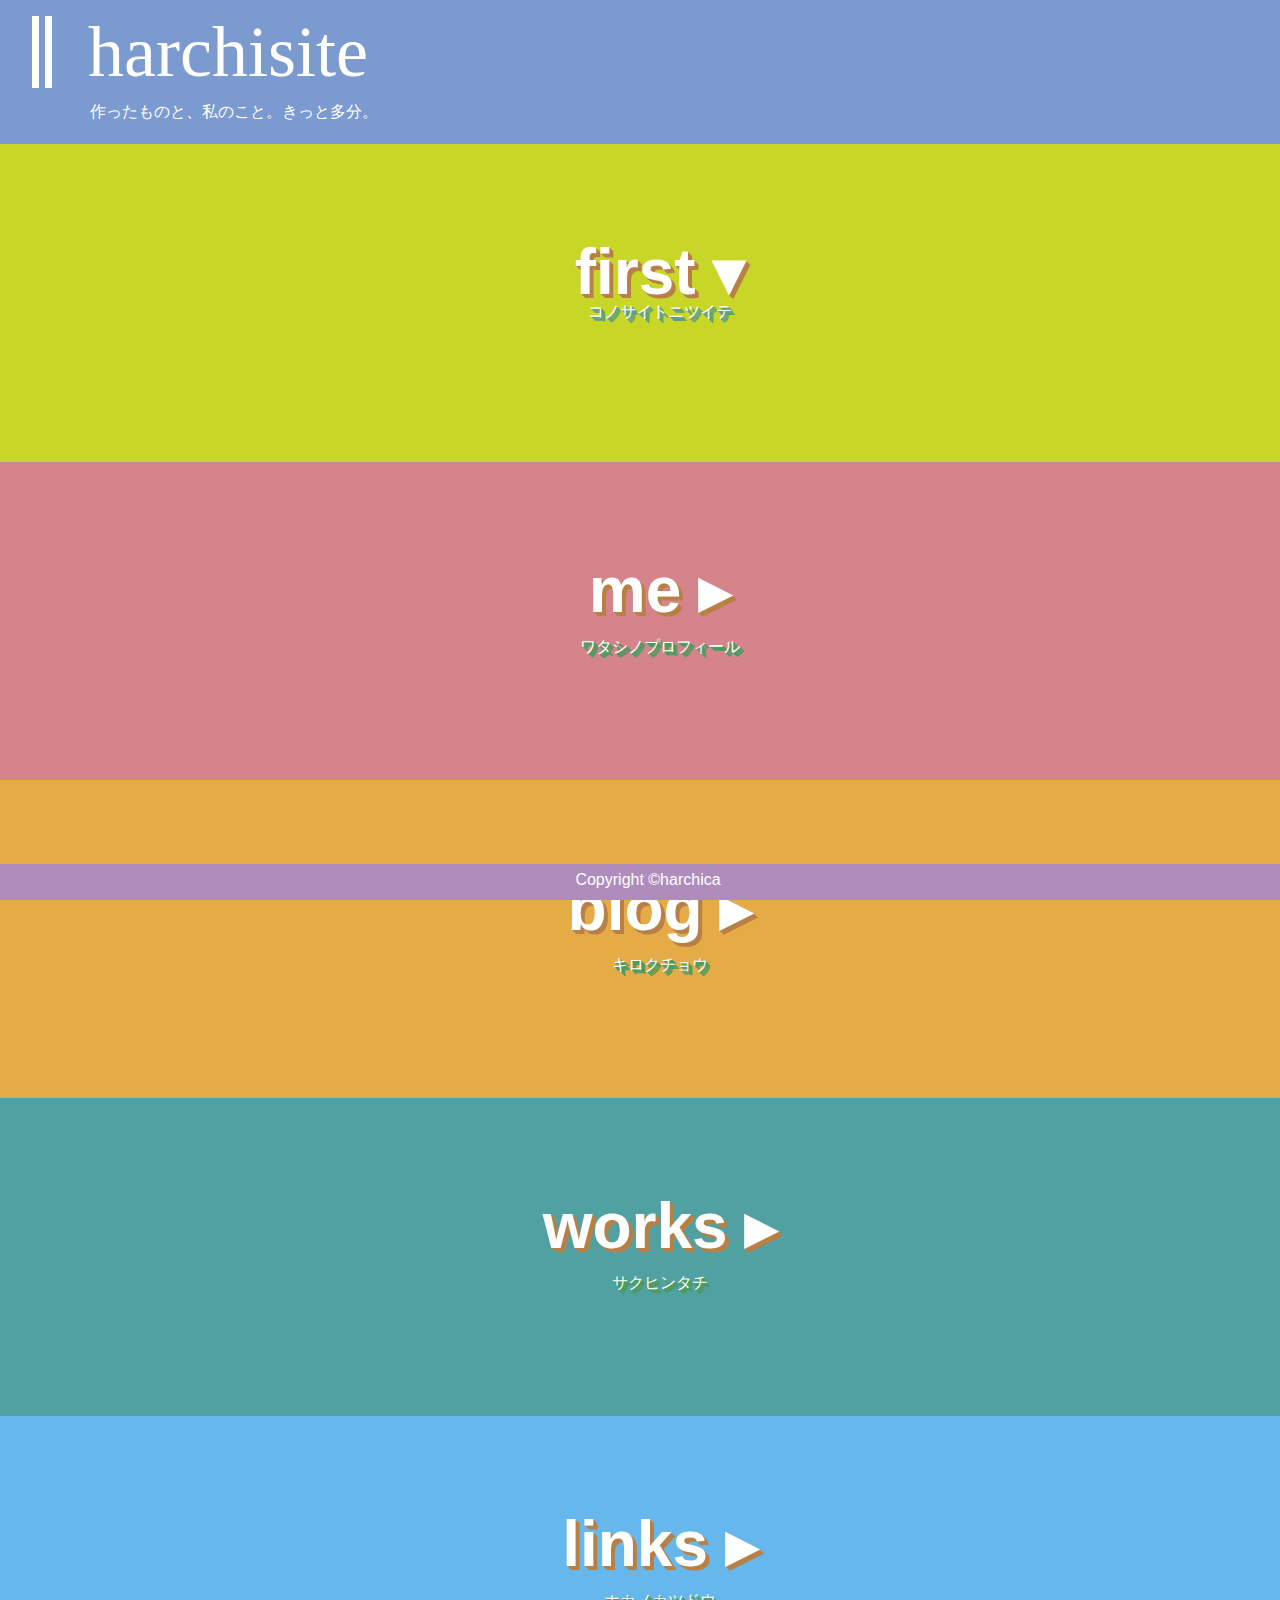
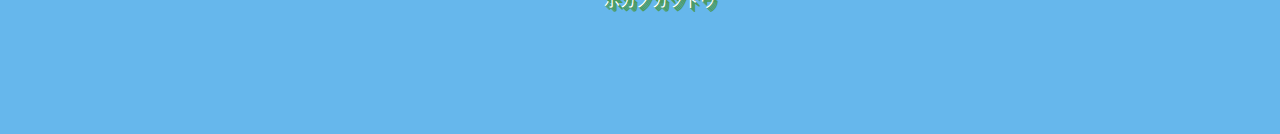
<file: index.html>
<html>
  <head>
    <meta charset="UTF-8">
    <title>harchistite</title>
    <link href="css/reset.css" rel="stylesheet" type="text/css">
    <link href="css/style.css" rel="stylesheet" type="text/css">
    <link href="css/index_style.css" rel="stylesheet" type="text/css">
    <script type="text/javascript" src="js/jquery.js"></script>
    <script type="text/javascript" src="js/extension.js"></script>
  </head>
  <body>
    <header>
      <div class="vaner">
        harchisite
      </div>
      <div class="vaner_cap">
        <caption>作ったものと、私のこと。きっと多分。</caption>
      </div>
    </header>
    <div class="navigation">
      <ul id="nav">
        <li id="fake">
          <a><span id="first">first ▾<br /><span class="page_cap">コノサイトニツイテ</span></span></a><br />
          <div id="hidden_cap">
            <caption>
            <span class="caption">caption</span><br />
            <p>
              基本一次創作サイト。<br />
              私と上記以外の作品はこちらのサイトに。<br />
              カメラ作品は<a href="https://chimom-folio.tumblr.com/">Tumblr</a>、コーディングはGithubに置いてます。<br />
              よろしくお願いします。
            </p>
            <span id="reduction">modosu▴</span>
          </caption>
          </div>
        </li>
        <li id="me"><a href="me.html"><span>me ▸</span><br /><span class="page_cap">ワタシノプロフィール</span></a></li>
        <li id="blog"><a href="blog.html"><span>blog ▸</span><br /><span class="page_cap">キロクチョウ</span></a></li>
        <li id="works"><a href="works.html"><span>works ▸</span><br /><span class="page_cap">サクヒンタチ</span></a></li>
        <li id="links"><a href="links.html" ><span>links ▸</span><br /><span class="page_cap">ホカノカツドウ</span></a></li>
      </ul>
    </div>
    </div>
    <footer>
      Copyright &copy;harchica
    </footer>
  </body>
</html>
</file>
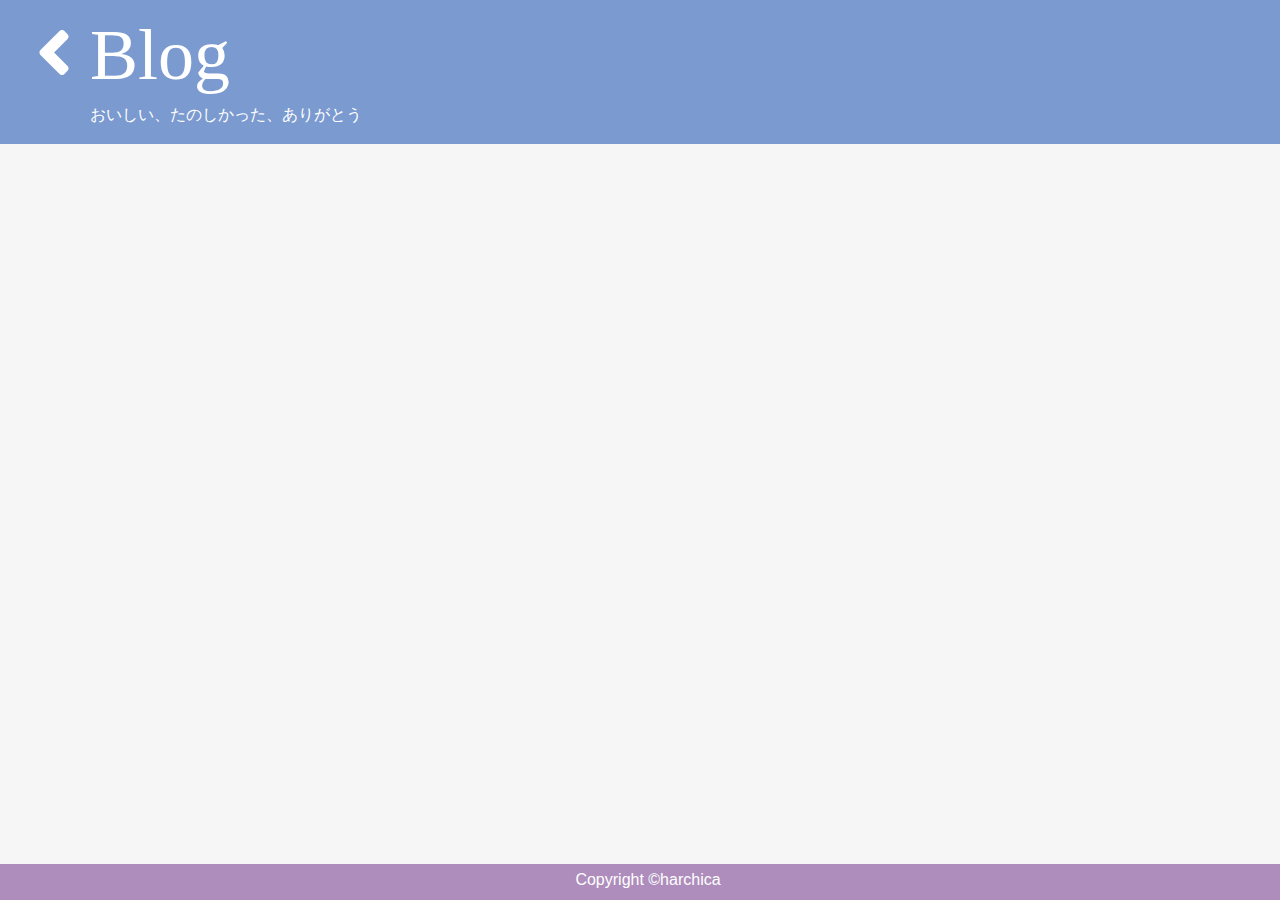
<file: blog.html>
<html>
  <head>
    <meta charset="UTF-8">
    <title>harchistite</title>
    <link href="https://use.fontawesome.com/releases/v5.0.6/css/all.css" rel="stylesheet">
    <link href="css/reset.css" rel="stylesheet" type="text/css">
    <link href="css/style.css" rel="stylesheet" type="text/css">
    <link href="css/blog.css" rel="stylesheet" type="text/css">
    <script type="text/javascript" src="js/jquery.js"></script>
    <script type="text/javascript" src="js/extension.js"></script>
  </head>
  <body>
    <header>
      <div class="vaner">
        <a href="index.html"><i class="fas fa-angle-left"></i></a>
        Blog
      </div>
      <div class="vaner_cap">
        <caption>おいしい、たのしかった、ありがとう</caption>
      </div>
    </header>



    <footer>
      Copyright &copy;harchica
    </footer>
  </body>
</html>
</file>
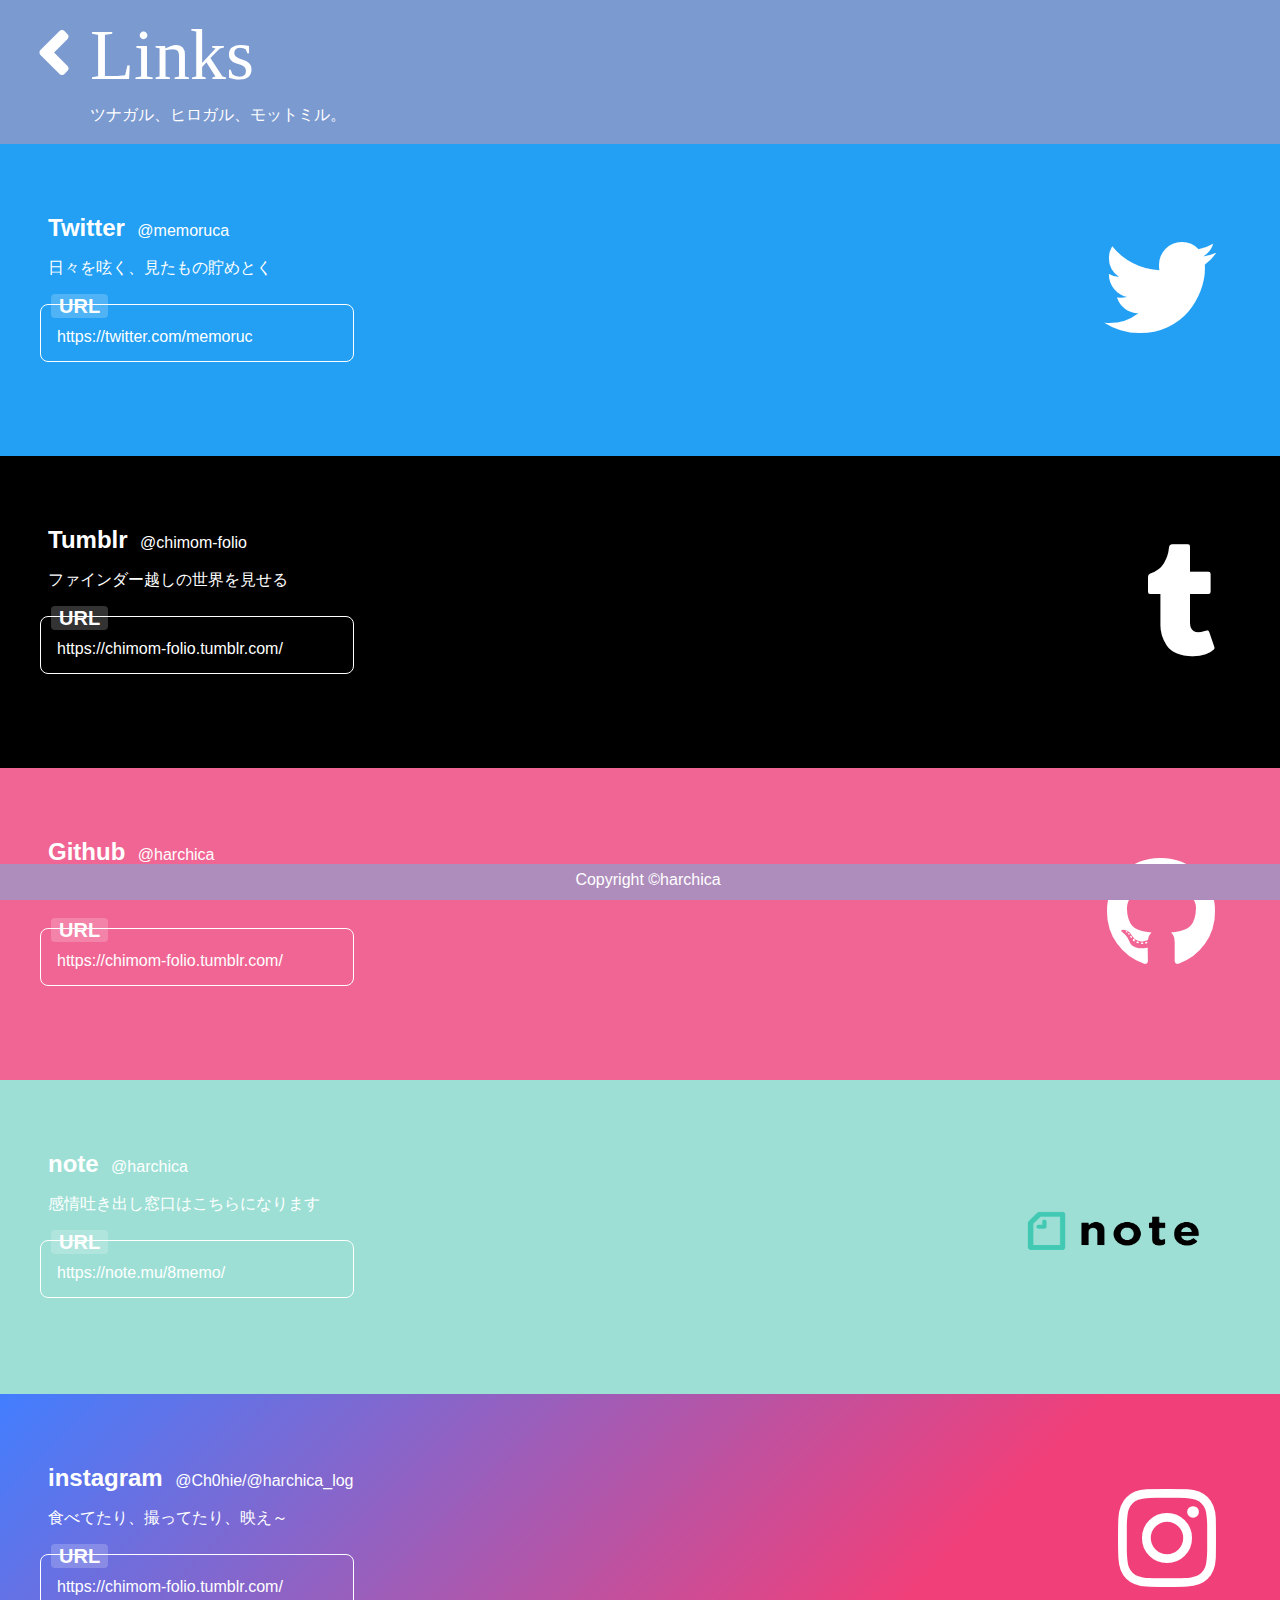
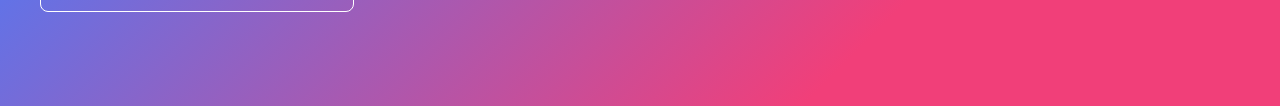
<file: links.html>
<html>
  <head>
    <meta charset="UTF-8">
    <title>harchistite</title>
    <link href="https://use.fontawesome.com/releases/v5.0.6/css/all.css" rel="stylesheet">
    <link href="css/reset.css" rel="stylesheet" type="text/css">
    <link href="css/style.css" rel="stylesheet" type="text/css">
    <link href="css/links.css" rel="stylesheet" type="text/css">
    <script type="text/javascript" src="js/jquery.js"></script>
    <script type="text/javascript" src="js/extension.js"></script>
  </head>
  <body>
    <header>
      <div class="vaner">
        <a href="index.html"><i class="fas fa-angle-left"></i></a>
        Links
      </div>
      <div class="vaner_cap">
        <caption>ツナガル、ヒロガル、モットミル。</caption>
      </div>
    </header>

    <div class="twitter">
      <div class="icon">
        <i class="fab fa-twitter"></i>
      </div>
      <span class="head">Twitter</span>
      @memoruca<br />
      <p class="cap">
        日々を呟く、見たもの貯めとく
        <div class="box26">
          <span class="box-title">URL</span>
          <p>https://twitter.com/memoruc</p>
        </div>
      </p>
    </div>

    <div class="tumblr">
      <div class="icon">
        <i class="fab fa-tumblr"></i>
      </div>
      <span class="head">Tumblr</span>
      @chimom-folio<br />
      <p class="cap">
        ファインダー越しの世界を見せる<br />
      <div class="box26">
        <span class="box-title">URL</span>
        <p>https://chimom-folio.tumblr.com/</p>
      </div>
      </p>
    </div>

    <div class="github">
      <div class="icon">
        <i class="fab fa-github"></i>
      </div>
      <span class="head">Github</span>
      @harchica<br />
      <p class="cap">
        コーディング、進捗どうですか。草
        <div class="box26">
          <span class="box-title">URL</span>
          <p>https://chimom-folio.tumblr.com/</p>
        </div>
      </p>
    </div>


    <div class="note">
      <div class="icon">
        <img class="note_logo" src="img/note_logo.png">
      </div>
      <span class="head">note</span>
      @harchica<br />
      <p class="cap">
        感情吐き出し窓口はこちらになります
        <div class="box26">
          <span class="box-title">URL</span>
          <p>https://note.mu/8memo/</p>
        </div>
      </p>
    </div>


    <div class="instagram">
      <div class="icon">
        <i class="fab fa-instagram"></i>
      </div>
      <span class="head">instagram</span>
      @Ch0hie/@harchica_log<br />
      <p class="cap">
        食べてたり、撮ってたり、映え～
        <div class="box26">
          <span class="box-title">URL</span>
          <p>https://chimom-folio.tumblr.com/</p>
        </div>
      </p>
    </div>

    <footer>
      Copyright &copy;harchica
    </footer>
  </body>
</html>
</file>
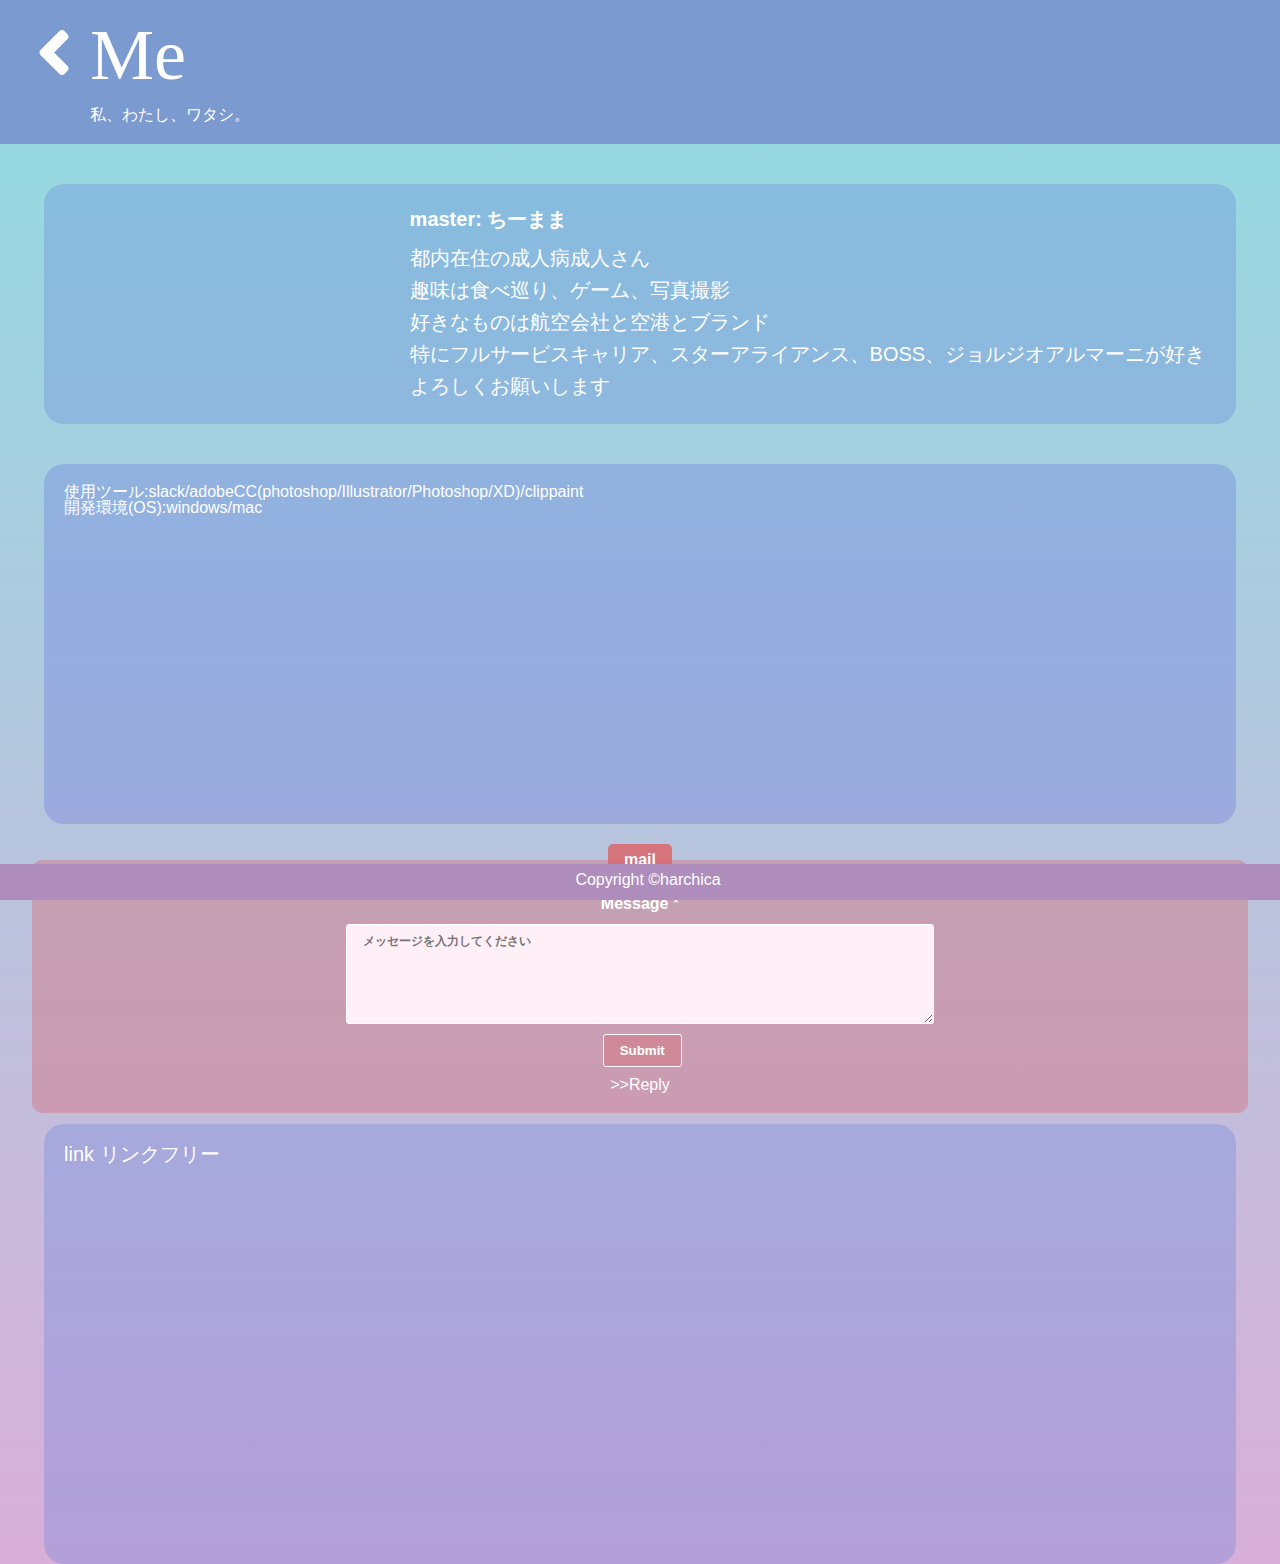
<file: me.html>
<html>
  <head>
    <meta charset="UTF-8">
    <title>harchistite</title>
    <link href="https://use.fontawesome.com/releases/v5.0.6/css/all.css" rel="stylesheet">
    <link href="css/reset.css" rel="stylesheet" type="text/css">
    <link href="css/style.css" rel="stylesheet" type="text/css">
    <link href="css/form.css" rel="stylesheet" type="text/css">
    <link href="css/me.css" rel="stylesheet" type="text/css">
    <script type="text/javascript" src="js/jquery.js"></script>
    <script type="text/javascript" src="js/extension.js"></script>
  </head>
  <body>
    <header>
      <div class="vaner">
        <a href="index.html"><i class="fas fa-angle-left"></i></a>
        Me
      </div>
      <div class="vaner_cap">
        <caption>私、わたし、ワタシ。</caption>
      </div>
    </header>

    <div class="me_contents">
      <div class="profile">
        <div class="blank1">

        </div>
        <p class="user_name">
          master: ちーまま
        </p>
        <p class="profile_cap">
          都内在住の成人病成人さん<br />
          趣味は食べ巡り、ゲーム、写真撮影<br />
          好きなものは航空会社と空港とブランド<br />
          特にフルサービスキャリア、スターアライアンス、BOSS、ジョルジオアルマーニが好き<br />
          よろしくお願いします
        </p>
      </div>

      <div class="profile_detail">

        使用ツール:slack/adobeCC(photoshop/Illustrator/Photoshop/XD)/clippaint <br />
        開発環境(OS):windows/mac
      </div>

      <div class="form">
      <form>
        <fieldset>
          <legend>mail</legend>
          <label for="field6"><span>Message <span class="required">*</span><br /></span><textarea name="field6" class="textarea-field" placeholder="メッセージを入力してください"></textarea></label>
          <label><span>&nbsp;</span><input type="submit" value="Submit" /></label>
          <a href="">>>Reply</a>
        </fieldset>
      </form>
      </div>
      <div class="memo">
      link
      リンクフリー
      </div>
    </div>
    <footer>
      Copyright &copy;harchica
    </footer>
  </body>
</html>
</file>
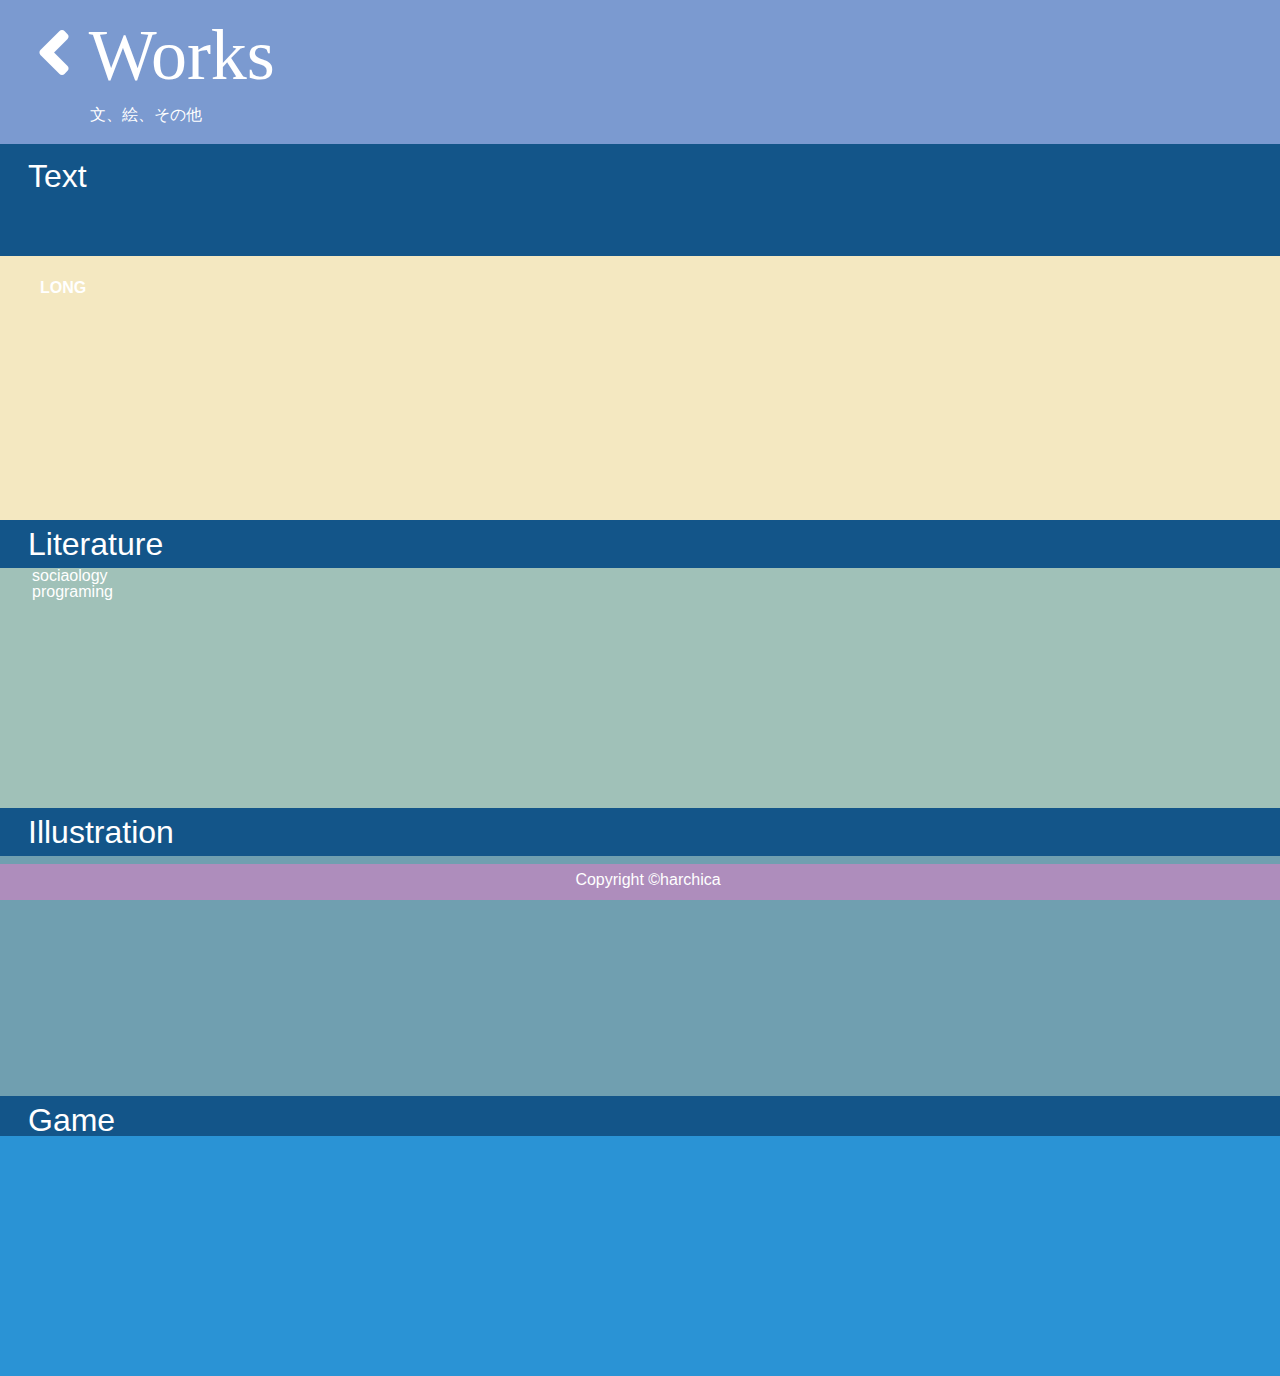
<file: works.html>
<html>
  <head>
    <meta charset="UTF-8">
    <title>harchistite</title>
    <link href="https://use.fontawesome.com/releases/v5.0.6/css/all.css" rel="stylesheet">
    <link href="css/reset.css" rel="stylesheet" type="text/css">
    <link href="css/style.css" rel="stylesheet" type="text/css">
    <link href="css/works.css" rel="stylesheet" type="text/css">
    <script type="text/javascript" src="js/jquery.js"></script>
    <script type="text/javascript" src="js/navigation.js"></script>
  </head>
  <body>
    <header>
      <div class="vaner">
        <a href="index.html"><i class="fas fa-angle-left"></i></a>
        Works
      </div>
      <div class="vaner_cap">
        <caption>文、絵、その他</caption>
      </div>
    </header>
    <div class="contents">
      <div class="heading_div">
        <span class="heading">Text</span>
        <div class="text_list">
        <nav>
          <ul>
          <li class="long">long</li>
          <li class="short">
            short
          </li>
          <li class="etc">
            etc
          </li>
           <li class="slide"></li>
        </ul>
      </nav>
        </div>
      </div>

      <div class="long_text">
      <span class="text_index">LONG</span>

      </div>
      <div class="short_text">

      </div>
      <div class="etc_text">

      </div>
      <span class="heading">Literature</span>
      <div class="literature">
        <div class="sociaology">
          <span class="literature_index">sociaology</span>
        </div>
        <div class="programing">
            <span class="literature_index">programing</span>
        </div>
    </div>
    <span class="heading">Illustration</span>
    <div class="illustration">

    </div>
    <span class="heading">Game</span>
    <div class="game">

    </div>
    <footer>
      Copyright &copy;harchica
    </footer>
  </body>
</html>
</file>
<file: css/style.css>
body{
  @charset "utf-8";
  font-family: Verdana, 游ゴシック体, 'Yu Gothic', YuGothic, 'ヒラギノ角ゴシック Pro', 'Hiragino Kaku Gothic Pro', メイリオ, Meiryo, Osaka, 'ＭＳ Ｐゴシック', 'MS PGothic', sans-serif;
  height: 100%;
  width: 100%;
  background-color: #f6f6f6;
  margin:0;
	padding:0;
}

header{
  height: 128px;
  background-color: #7b9ad0;
  color: white;
  padding: 16px 16px 0px 32px;
}



caption{
  text-align: center;
  font-size: 16px;
}

footer{
  position: fixed;
  bottom: 0;
  width: 100%;
  height: 20px;
  margin: 0px auto;
  text-align: center;
  color: white;
  padding: 8px;
  margin: 0px  8px 0px 0px;
  background-color: #ae8dbc;
}


/*header*/
.vaner{
  width: 320px;
  font-size: 72px;
  font-family: fantasy;
  padding: 0em 0em 0em 0.5em;
  margin-bottom: 8px;
  border-left: double 4px white;
  border-left-width: 20px;
}

.vaner_cap{
  width: 320px;
  font-size: 16px;
  padding: 8px;
  padding-left: 58px;
}

/*navigation*/
.navigation{
  width: 100%;
  height: 80%;
  background-color: #fff;
  font-size: 64px;
}

#nav {
  width: 100%;
  list-style: none;
  overflow: hidden;

}

#nav li {
  color: #fff;
  font-weight: bold;
  width: 100%;
  height: 200px;
  text-align: center;
  float: left;
  line-height: 40px;
  padding: 108px 20px 10px 20px;

}

#nav li a {
  color: #fff;
  text-decoration: none;
}

.page_cap{
  font-size: 16px;
  font-weight: lighter;
  text-align: center;

}

#fake{
    margin: 0 auto;
    background-color: #c8d627;
}

#me{
  background-color: #d5848b;
}

 #blog{
  background-color: #e5ab47;
}

 #works{
  background-color: #51a1a2;
}

 #links{
  background-color: #66b7ec;
  border-style: none;
}

div .caption{
  text-align: center;
  font-weight: bold;
}

#hidden_cap{
  text-align: left;
  color: white;
  width: 80%;
  font-size: 16px;
  line-height: 1.5;
  padding: 40px;
  box-shadow: 0px 0px 0px 10px #c8d627;
  border: dashed 2px white;
  margin: 0 auto;
}

#hidden_cap p{
  margin: 0 auto;
}

#reduction{
  text-align: right;
  font-weight: bold;

}

/*contents*/
.content{
  width:80%;
  margin: 0 auto;
  padding: 16px;
}

p{line-height: 150%;}
</file>
<file: css/index_style.css>
/*a-link style*/
a {
 /*font:bold 5.0vw/1.6 'Signika', sans-serif;*/
 user-select:none;
}

a span { display:inline-block; animation:float .2s ease-in-out infinite; }
 @keyframes float {
  0%,100%{ transform:none; }
  33%{ transform:translateY(0px) rotate(0deg); }
  66%{ transform:translateY(0px) rotate(0deg); }
}
a:hover span { animation:bounce .6s; }
@keyframes bounce {
  0%,100%{ transform:translate(0); }
  25%{ transform:rotateX(20deg) translateY(2px) rotate(-3deg); }
  50%{ transform:translateY(-20px) rotate(3deg) scale(1.1);  }
}

span:nth-child(4n) { color:white; text-shadow:1px 1px hsl(50, 75%, 45%), 2px 2px hsl(50, 45%, 45%), 3px 3px hsl(50, 45%, 45%), 4px 4px hsl(50, 75%, 45%); }
span:nth-child(4n-1) { color:white; text-shadow:1px 1px hsl(135, 35%, 45%), 2px 2px hsl(135, 35%, 45%), 3px 3px hsl(135, 35%, 45%), 4px 4px hsl(135, 35%, 45%); }
span:nth-child(4n-2) { color:white; text-shadow:1px 1px hsl(155, 25%, 50%), 2px 2px hsl(155, 25%, 50%), 3px 3px hsl(155, 25%, 50%), 4px 4px hsl(140, 25%, 50%); }
span:nth-child(4n-3) { color:white; text-shadow:1px 1px hsl(30, 45%, 50%), 2px 2px hsl(30, 45%, 50%), 3px 3px hsl(30, 45%, 50%), 4px 4px hsl(30, 45%, 50%); }

a span:nth-child(0){ animation-delay:.03s; }
a span:nth-child(1){ animation-delay:.05s; }
a span:nth-child(2){ animation-delay:.05s; }
a span:nth-child(3){ animation-delay:.1s; }
a span:nth-child(4){ animation-delay:.15s; }
a span:nth-child(5){ animation-delay:.2s; }
a span:nth-child(6){ animation-delay:.25s; }
a span:nth-child(7){ animation-delay:.3s; }
a span:nth-child(8){ animation-delay:.35s; }
a span:nth-child(9){ animation-delay:.4s; }
a span:nth-child(10){ animation-delay:.45s; }
a span:nth-child(11){ animation-delay:.5s; }
a span:nth-child(12){ animation-delay:.55s; }
a span:nth-child(13){ animation-delay:.6s; }
a span:nth-child(14){ animation-delay:.65s; }

span.caption{
  padding-bottom: 12px;
  margin-bottom: 12px;
}
</file>
<file: css/blog.css>
*{
  color: white;
}
a{

  text-decoration: none;
}

.vaner{
  border: none;
  padding-left: 4px;
}
</file>
<file: css/links.css>
*{
  color: white;
}
a{

  text-decoration: none;
}

.vaner{
  border: none;
  padding-left: 4px;
}

.icon{
  float: right;
  padding: 16px;
  padding-right: 32px;
}

.cap{
  padding: 0px 8px 8px 32px;
  font-weight: lighter;
}

.head{
  font-weight: bold;
  font-size: 24px;
  padding: 16px 8px 8px 32px;
}

/*Twitter*/
.twitter{
  background-color: #23a0f3;
  height: 224px;
  padding: 72px 32px 16px 16px;
}


.fa-twitter{
  font-size: 112px;
}

/**Tumbrl*/
.tumblr{
  background-color: #000;
  height: 224px;
  padding: 72px 32px 16px 16px;
}

.fa-tumblr{
    font-size: 112px;
}

.cap{
  padding: 16px 8px 8px 32px;
  font-weight: lighter;
}

.box26 {
    height:40px;
    width: 280px;
    position: relative;
    margin: 16px;
    margin-left:24px;
    padding: 0.5em 1em;
    border: solid 1px #fff;
    border-radius: 8px;
}
.box26 .box-title {
    position: absolute;
    display: inline-block;
    top: -13px;
    left: 10px;
    padding: 2px 8px;
    margin-top: 2px;
    line-height: 1;
    font-size: 20px;
    background: rgba(255,255,255,0.2);
    color: #fff;
    font-weight: bold;
    border-radius:  4px;
}
.box26 p {
    margin: 0;
    padding: 0;
    padding-top: 12px;
}

/*github*/
.github{
  background-color: #f06594;
  height: 224px;
  padding: 72px 32px 16px 16px;
}

.fa-github{
  background-color:  #ff;
  font-size: 112px;
}

/*note*/
.note{
  background-color: rgba(67,200,179,0.5);
  height: 226px;
  padding: 72px 24px 16px 16px;
}

.note_logo{
  width: 220px;
  height: 126px;
}

/*instagram*/
.instagram{
  vertical-align: middle;/*垂直中央に*/
  background: -webkit-linear-gradient(135deg, #427eff 0%, #f13f79 70%) no-repeat;
  background: linear-gradient(135deg, #427eff 0%, #f13f79 70%) no-repeat;/*グラデーション①*/
  overflow: hidden;/*はみ出た部分を隠す*/
  height: 224px;
  padding: 72px 32px 16px 16px;
}


.fa-instagram{
  font-size: 112px;
}
</file>
<file: css/form.css>
.form{
    width:95%;
    height: 240px;
    margin: 0 auto;
    margin-top: 20px;
}
.form label{
    display:block;
    margin-bottom: 10px;
}
.form label > span{
    text-align: center;
    font-weight: bold;
    font-size: 16px;
    padding-bottom: 24px;
}
.form fieldset{
    border-radius: 10px;
    -webkit-border-radius: 10px;
    -moz-border-radius: 10px;
    margin: 0 auto;
    text-align: center;
    margin: 0px 0px 10px 0px;
    /*border: 1px solid white;*/
    padding: 20px;
    background-color: rgba(216,108,114,0.4);
}
.form fieldset legend{
/*    border-top: 1px solid white;
    border-left: 1px solid white;
    border-right: 1px solid white; */
    border-radius: 5px 5px 0px 0px;
    -webkit-border-radius: 5px 5px 0px 0px;
    -moz-border-radius: 5px 5px 0px 0px;
    padding: 8px 16px;
    font-weight: bold;
    font-size: 16px;
    background-color: rgba(216,108,114,0.9);
}

.form textarea{
    width:50%;
    height:100px;

}

.form input[type=text],
.form input[type=date],
.form input[type=datetime],
.form input[type=number],
.form input[type=search],
.form input[type=time],
.form input[type=url],
.form input[type=email],
.form select,
.form textarea{
    border-radius: 3px;
    border: 1px solid white;
    outline: none;
    padding: 8px 16px;
    margin: 0 auto;
    margin-top: 12px;
    background: #FFEFF6;
    color: black;
    font-size: 12px;
    font-weight: bolder;

}
.form  input[type=submit],
.form  input[type=button]{
    border: 1px solid white;
    padding: 8px 16px ;
    border-radius: 3px;
    border-radius: 3px;
    -webkit-border-radius: 3px;
    -moz-border-radius: 3px;
    background-color: rgba(216,108,114,0.4);
    font-weight: bold;

}

.required{

    font-weight:normal;
}
</file>
<file: css/me.css>
*{
  color: white;
}
a{

  text-decoration: none;
}

.vaner{
  border: none;
  padding-left: 4px;
}

.icon{
  float: right;
  padding: 16px;
}

.cap{
  padding: 16px 8px 8px 32px;
  font-weight: lighter;
}

.head{
  font-weight: bold;
  font-size: 24px;
  padding: 16px 8px 8px 32px;
}

.me_contents{
  background-color: #D9AFD9;
  background-image: -webkit-linear-gradient(0deg, #D9AFD9 0%, #97D9E1 100%);
  background-image: -moz-linear-gradient(0deg, #D9AFD9 0%, #97D9E1 100%);
  background-image: -o-linear-gradient(0deg, #D9AFD9 0%, #97D9E1 100%);
  background-image: linear-gradient(0deg, #D9AFD9 0%, #97D9E1 100%);
  width: 100%;
  padding-top:20px;
}

.profile{
  background-color: rgba(97,126,218,0.3);
  height:200px;
  width: 90%;
  border-radius: 20px;
  top:20px;
  margin: 0 auto;
  margin-top: 20px;
  padding: 20px;
  font-size: 20px;
}

.user_name{
  font-weight: bold;
  padding-bottom: 8px;
}

p.profile_cap {line-height: 32px;}

.blank1{
  height: 200px;
  width: 30%;
  float: left;
}

.profile:after{
  content: ".";
display: block;
height: 0;
font-size:0;
clear: both;
visibility:hidden;
}

.profile_detail{
  height: 320px;
  width: 90%;
  padding: 20px;
  background-color: rgba(97,108,225,0.3);
  margin: 0 auto;
  margin-top: 40px;
  top:20px;
  border-radius: 20px;
}

.memo{
    background-color: rgba(97,126,218,0.3);
    height:400px;
    width: 90%;
    border-radius: 20px;
    top:20px;
    margin: 0 auto;
    margin-top: 40px;
    padding: 20px;
    font-size: 20px;
}
</file>
<file: css/works.css>
*{
  color: white;
}

span{
  padding: 16px;
  margin: 16px;
}

.vaner{
  border: none;
  padding-left: 4px;
}

.icon{
  float: right;
  padding: 16px;
}

.cap{
  padding: 16px 8px 8px 32px;
  font-weight: lighter;
}

.head{
  font-weight: bold;
  font-size: 24px;
  padding: 16px 8px 8px 32px;
}

.contents{

  margin: 0 auto;
  padding-top: 16px;
  background-color: #135589;
}

.heading_div{
  height: 96px;
  background-color: #135589;
}



.heading{
  padding:20px 12px;
  font-size: 32px;
  color: #fff;

}

.long_text{
  width: 100%;
  height: 240px;
  margin: 0 auto;
  margin-bottom: 8px;
  background-color: #F4e8c1;
  padding-top: 24px;
}

.text_index{
  decoration:none;
  font-weight: bold;;
  padding-left: 24px;

}

.literature{
  width: 100%;
  height: 240px;
  margin: 0 auto;
  margin: 8px 0px;
  background-color: #a0c1b8;
}

.illustration{
  width: 100%;
  height: 240px;
  margin: 0 auto;
  margin: 8px 0px;
  background-color: #709fb0;
}

.game{
  width: 100%;
  height:240px;
  background-color: #2a93d5;
}

/*list_slider*/
a {
   color: inherit;
   text-decoration: inherit;
 }

 ::selection {
   background-color: #f7ca18;
   color: #1b1b1b;
 }
 nav {
   width: 100%;
   background-color: #135589;
   /*position: fixed;*/
   bottom: 0;
   height: 64px;
   overflow: hidden;
  text-align: center;
 }
 nav ul {
  /* position: absolute;*/
   top: 0;
   left: 0;
   list-style-type: none;
   padding: 0;
   margin: 0;
   width: 140vw;
 }
 nav li {
   margin: 0;
   float: left;
   display: inline-block;
   height: 40px;
   margin-bottom: 2px;
   line-height: 64px;
   width: 20vw;
   text-align: center;
   color: #efefef;
   transition: background-color 0.5s 0.2s ease, color 0.3s ease;
   cursor: pointer;
   font-size: 12px;
   text-transform: uppercase;
   letter-spacing: 4px;
   font-weight: 800;
   transform: translateY(100%);
 }
 nav li.active {
   background-color: #151515;
   color: #ADE9DA;
 }
 nav li.active::after {
   content: "";
   position: absolute;
   bottom: -2px;
   left: 0;
   width: 100%;
   height: 2px;
   background-color: #f7ca18;
 }
 nav li:nth-child(1) {
   animation: pop 0.5s 0.15s 1 forwards;
 }
 nav li:nth-child(2) {
   animation: pop 0.5s 0.3s 1 forwards;
 }
 nav li:nth-child(3) {
   animation: pop 0.5s 0.45s 1 forwards;
 }
 nav li:nth-child(4) {
   animation: pop 0.5s 0.6s 1 forwards;
 }
 nav li:nth-child(5) {
   animation: pop 0.5s 0.75s 1 forwards;
 }
 nav li:nth-child(6) {
   animation: pop 0.5s 0.9s 1 forwards;
 }
 nav li:nth-child(7) {
   animation: pop 0.5s 1.05s 1 forwards;
 }
 nav li:hover {
   color: #ADE9DA;
 }
 nav li:active {
   background-color: #222;
 }
 nav li:nth-child(1):hover ~ .slide {
   left: 0;
 }
 nav li:nth-child(2):hover ~ .slide {
   left: 20vw;
 }
 nav li:nth-child(3):hover ~ .slide {
   left: 40vw;
 }
 nav li:nth-child(4):hover ~ .slide {
   left: 60vw;
 }
 nav li:nth-child(5):hover ~ .slide {
   left: 80vw;
 }
 nav li:nth-child(6):hover ~ .slide {
   left: 100vw;
 }
 nav li:nth-child(7):hover ~ .slide {
   left: 120vw;
 }
 nav li.slide {
   position: absolute;
   left: -20vw;
   top: 0;
   background-color: #fff;
   z-index: -1;
   height: 2px;
   margin-top: 98px;
   transition: left 0.3s ease;
   transform: translateY(0);
 }
 section {
   background-color: #1b1b1b;
   height: 100vh;
   display: flex;
 }
 section .title {
   max-width: 60%;
   width: 100%;
   align-self: center;
   transform: translateY(-50px);
   margin: 0 auto;
   overflow: hidden;
   padding-bottom: 10px;
 }
 section .title span {
   display: inline-block;
   font-size: 5vw;
   color: #efefef;
   width: 100%;
   text-transform: uppercase;
   transform: translateX(-100%);
   animation: byBottom 1s ease both;
   font-weight: 600;
   letter-spacing: 0.25vw;
 }
 section .title span:last-child {
   font-size: 1rem;
   animation: byBottom 1s 0.25s ease both;
 }
 section .title span a {
   position: relative;
   display: inline-block;
   margin-left: 0.5rem;
   text-decoration: none;
   color: #f7ca18;
 }
 section .title span a::after {
   content: "";
   height: 2px;
   background-color: #f7ca18;
   position: absolute;
   bottom: -10px;
   left: 0;
   width: 0;
   animation: linkAfter 0.5s 1s ease both;
 }
 @-moz-keyframes pop {
   0% {
     transform: translateY(100%);
   }
   100% {
     transform: translateY(0);
   }
 }
 @-webkit-keyframes pop {
   0% {
     transform: translateY(100%);
   }
   100% {
     transform: translateY(0);
   }
 }
 @-o-keyframes pop {
   0% {
     transform: translateY(100%);
   }
   100% {
     transform: translateY(0);
   }
 }
 @keyframes pop {
   0% {
     transform: translateY(100%);
   }
   100% {
     transform: translateY(0);
   }
 }
 @-moz-keyframes byBottom {
   0% {
     transform: translateY(150%);
   }
   100% {
     transform: translateY(0);
   }
 }
 @-webkit-keyframes byBottom {
   0% {
     transform: translateY(150%);
   }
   100% {
     transform: translateY(0);
   }
 }
 @-o-keyframes byBottom {
   0% {
     transform: translateY(150%);
   }
   100% {
     transform: translateY(0);
   }
 }
 @keyframes byBottom {
   0% {
     transform: translateY(150%);
   }
   100% {
     transform: translateY(0);
   }
 }
 @-moz-keyframes linkAfter {
   0% {
     width: 0;
   }
   100% {
     width: 30px;
   }
 }
 @-webkit-keyframes linkAfter {
   0% {
     width: 0;
   }
   100% {
     width: 30px;
   }
 }
 @-o-keyframes linkAfter {
   0% {
     width: 0;
   }
   100% {
     width: 30px;
   }
 }
 @keyframes linkAfter {
   0% {
     width: 0;
   }
   100% {
     width: 30px;
   }
 }
</file>
